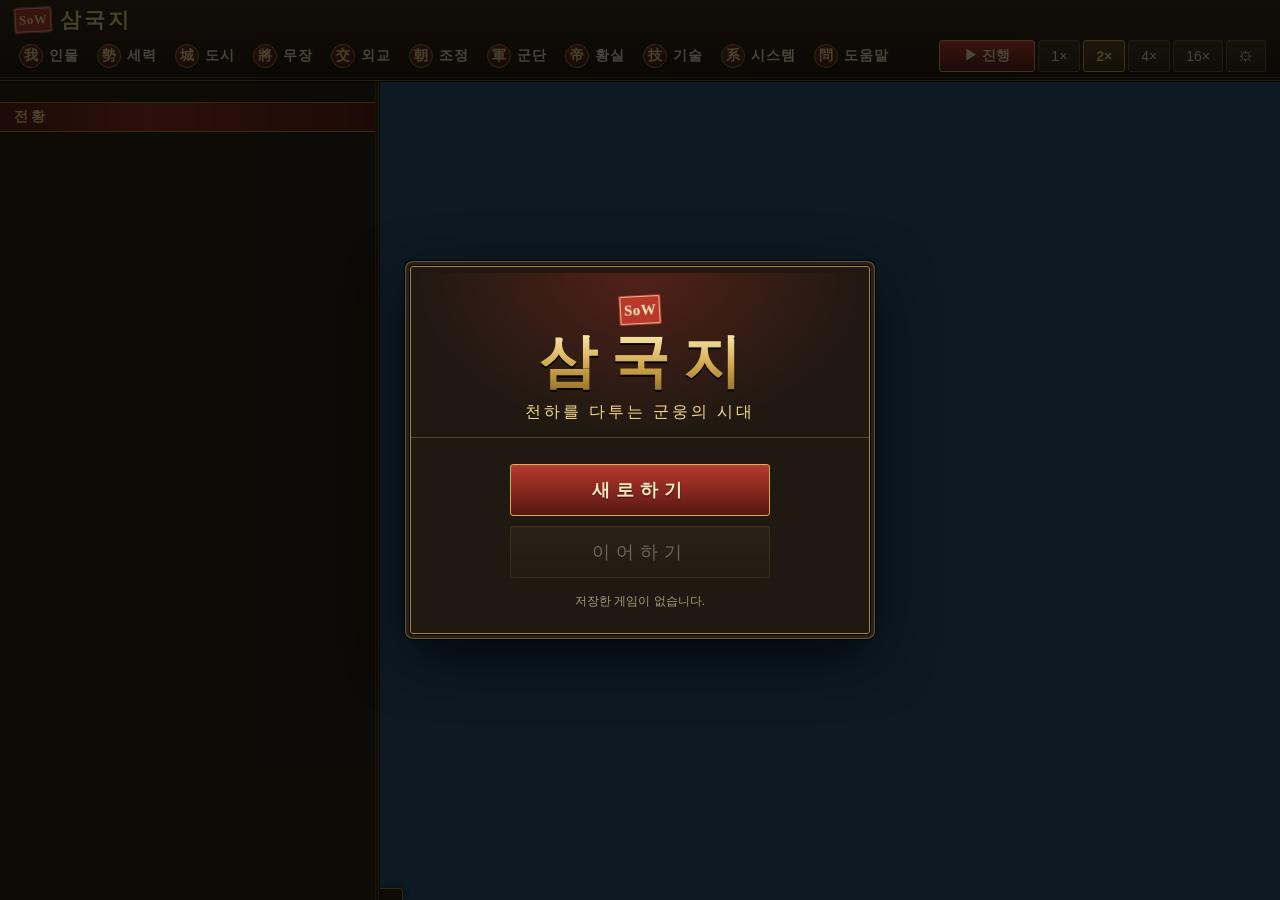
<file: index.html>
<!doctype html>
<html lang="ko">
<head>
  <meta charset="utf-8">
  <meta name="viewport" content="width=device-width, initial-scale=1">
  <title>SoW 삼국지</title>
  <link rel="stylesheet" href="css/style.css">
</head>
<body>
  <header id="topbar">
    <div class="bar1">
      <div class="brand"><span class="seal">SoW</span><b>삼국지</b></div>
      <div id="status"></div>
    </div>
    <div class="bar2">
      <nav id="menu">
        <button data-action="persona" title="내 인물 (P)"><i>我</i>인물</button>
        <button data-action="forces" title="세력 일람 (F)"><i>勢</i>세력</button>
        <button data-action="cities" title="도시 일람 (C)"><i>城</i>도시</button>
        <button data-action="officers" title="무장 일람 (G)"><i>將</i>무장</button>
        <button data-action="diplomacy" title="외교 (D)"><i>交</i>외교</button>
        <button data-action="council" title="조정 회의 (J)"><i>朝</i>조정</button>
        <button data-action="corps" title="군단 (K)"><i>軍</i>군단</button>
        <button data-action="court" title="황실 (H)"><i>帝</i>황실</button>
        <button data-action="tech" title="기술 (T)"><i>技</i>기술</button>
        <button data-action="system" title="저장, 불러오기, 시간 설정, 타이틀로"><i>系</i>시스템</button>
        <button data-action="help" title="도움말 (F1)"><i>問</i>도움말</button>
      </nav>
      <div id="clock">
        <button id="clockPlay" class="primary" data-action="togglePause" title="시간 흐름 / 일시정지 (Space)">▶ 진행</button>
        <button class="spd" data-action="speed" data-s="0" title="1개월 8초 (키 1)">1×</button>
        <button class="spd" data-action="speed" data-s="1" title="1개월 4초 (키 2)">2×</button>
        <button class="spd" data-action="speed" data-s="2" title="1개월 2초 (키 3)">4×</button>
        <button class="spd" data-action="speed" data-s="3" title="1개월 0.5초, 1년 6초 (키 4)">16×</button>
        <button data-action="clockSettings" title="자동 일시정지 설정">⚙</button>
      </div>
    </div>
  </header>
  <main>
    <aside id="panel"><div id="panelInfo"></div><h3 class="logh">전황</h3><section id="log"></section></aside>
    <section id="mapWrap"><svg id="mapBase" viewBox="0 0 2060 1840" aria-hidden="true"></svg><svg id="map" viewBox="0 0 2060 1840" aria-label="지도"></svg><div id="battles"></div><div id="pauseBadge" class="hidden">일시정지</div><div id="cityWin" class="hidden"></div><div id="logLegend"></div></section>
  </main>
  <div id="modal" class="hidden"><div class="box"></div></div>
  <div id="toast" class="hidden"></div>

  <script src="js/data/map.js"></script>
  <script src="js/data/people.js"></script>
  <script src="js/data/abilities.js"></script>
  <script src="js/data/traits.js"></script>
  <script src="js/data/skills.js"></script>
  <script src="js/data/roster.js"></script>
  <script src="js/data/homes.js"></script>
  <script src="js/data/ambition.js"></script>
  <script src="js/data/scenario191.js"></script>
  <script src="js/data/scenario200.js"></script>
  <script src="js/data/scenario219.js"></script>
  <script src="js/engine.js"></script>
  <script src="js/resources.js"></script>
  <script src="js/march.js"></script>
  <script src="js/units.js"></script>
  <script src="js/tech.js"></script>
  <script src="js/capital.js"></script>
  <script src="js/forts.js"></script>
  <script src="js/ships.js"></script>
  <script src="js/battle.js"></script>
  <script src="js/intel.js"></script>
  <script src="js/court.js"></script>
  <script src="js/houses.js"></script>
  <script src="js/diplomacy.js"></script>
  <script src="js/data/ties.js"></script>
  <script src="js/bonds.js"></script>
  <script src="js/gentry.js"></script>
  <script src="js/factions.js"></script>
  <script src="js/succession.js"></script>
  <script src="js/rebellion.js"></script>
  <script src="js/strife.js"></script>
  <script src="js/hanplot.js"></script>
  <script src="js/standing.js"></script>
  <script src="js/conduct.js"></script>
  <script src="js/ai.js"></script>
  <script src="js/war.js"></script>
  <script src="js/will.js"></script>
  <script src="js/council.js"></script>
  <script src="js/surrender.js"></script>
  <script src="js/persona.js"></script>
  <script src="js/seasons.js"></script>
  <script src="js/titles.js"></script>
  <script src="js/corps.js"></script>
  <script src="js/ui/core.js"></script>
  <script src="js/ui/help.js"></script>
  <script src="js/ui/map.js"></script>
  <script src="js/ui/panel.js"></script>
  <script src="js/ui/commands.js"></script>
  <script src="js/ui/clock.js"></script>
  <script src="js/ui/screens.js"></script>
  <script src="js/ui/corps.js"></script>
  <script src="js/ui/menu.js"></script>
  <script src="js/ui/persona.js"></script>
  <script src="js/ui/seasons.js"></script>
  <script src="js/ui/main.js"></script>
</body>
</html>
</file>
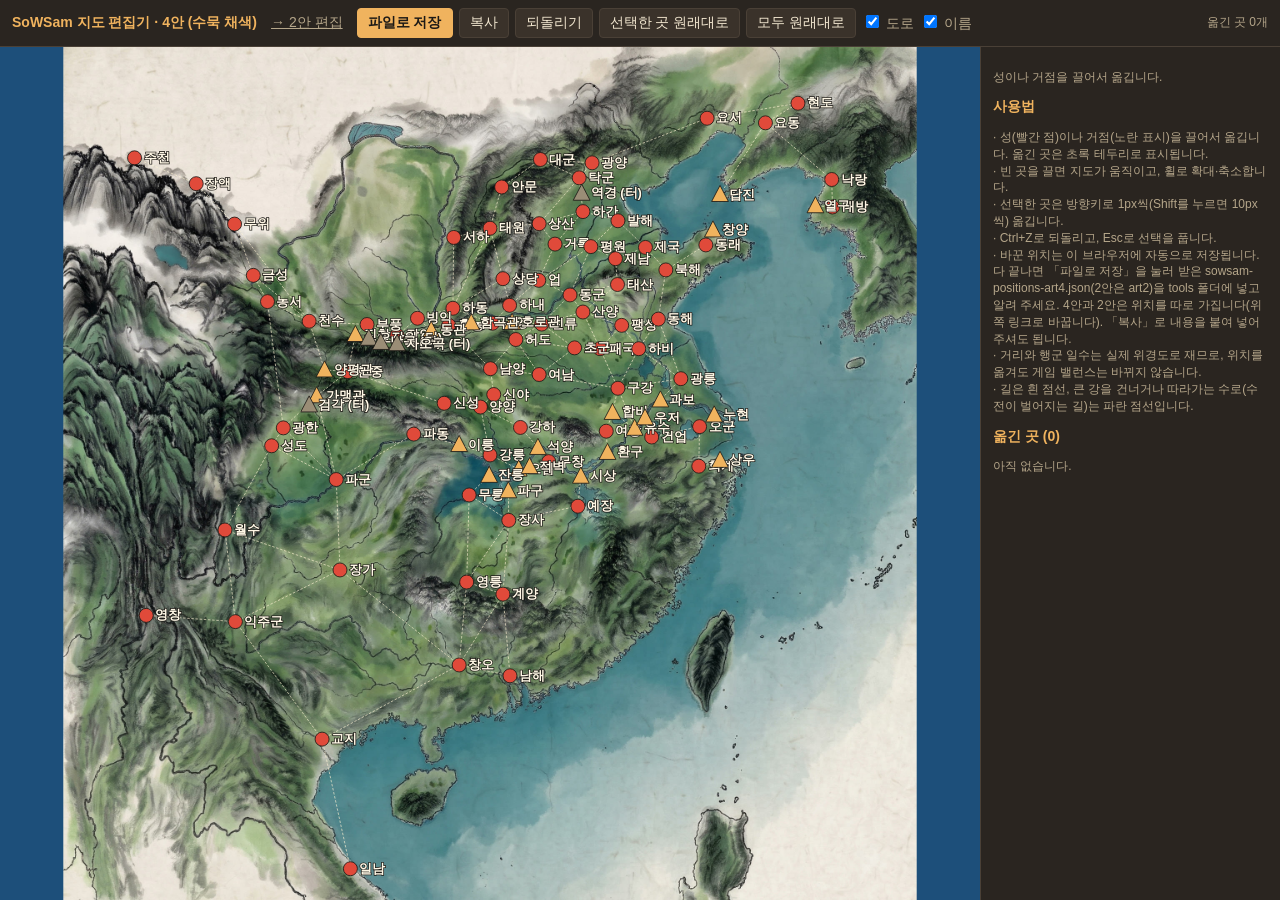
<file: tools/map-editor.html>
<!doctype html>
<html lang="ko">
<head>
  <meta charset="utf-8">
  <meta name="viewport" content="width=device-width, initial-scale=1">
  <title>SoWSam 지도 편집기</title>
  <style>
    :root { --bg: #1d1a16; --panel: #2a2520; --line: #4a4036; --ink: #f1e6cf; --muted: #b5a68a; --accent: #f0b35e; --fs: 13px; }
    * { box-sizing: border-box; }
    html, body { margin: 0; height: 100%; background: var(--bg); color: var(--ink); font: 14px/1.4 "Malgun Gothic", "Apple SD Gothic Neo", sans-serif; }
    body { display: flex; flex-direction: column; }
    header { display: flex; flex-wrap: wrap; gap: 6px; align-items: center; padding: 8px 12px; background: var(--panel); border-bottom: 1px solid var(--line); }
    header b { color: var(--accent); margin-right: 8px; }
    header .sp { flex: 1; }
    button { font: inherit; color: var(--ink); background: #3a322a; border: 1px solid var(--line); border-radius: 4px; padding: 4px 10px; cursor: pointer; }
    button:hover { border-color: var(--accent); }
    button.primary { background: var(--accent); color: #1d1a16; font-weight: 700; border-color: var(--accent); }
    label { color: var(--muted); }
    main { flex: 1; display: flex; min-height: 0; }
    #map { flex: 1; min-width: 0; height: 100%; background: #1d4f7a; cursor: grab; user-select: none; touch-action: none; }
    #map.panning { cursor: grabbing; }
    aside { width: 300px; flex-shrink: 0; overflow-y: auto; background: var(--panel); border-left: 1px solid var(--line); padding: 10px 12px; }
    aside h3 { margin: 12px 0 6px; font-size: 14px; color: var(--accent); }
    .hint { color: var(--muted); font-size: 12px; }
    .changed div { padding: 2px 0; border-bottom: 1px dotted var(--line); cursor: pointer; font-size: 13px; }
    .changed div:hover { color: var(--accent); }
    .road { stroke: rgba(255, 244, 214, 0.75); stroke-width: 2; stroke-dasharray: 6 4; pointer-events: none; }
    .node { cursor: move; }
    .node circle, .node path { stroke: #1d1a16; stroke-width: 2; }
    .node.city circle { fill: #e04a3a; }
    .node.fort path { fill: #f0b35e; }
    .node.site path { fill: #9a8d76; }
    .node.moved circle, .node.moved path { stroke: #7cf27c; stroke-width: 3; }
    .node.sel circle, .node.sel path { stroke: #fff; stroke-width: 4; }
    .node text { font-size: var(--fs); font-weight: 700; fill: #fff8e6; stroke: #1d1a16; stroke-width: 3.5px; paint-order: stroke; pointer-events: none; }
    #map.nolabels .node text { display: none; }
    .road.water { stroke: #5ab4ff; stroke-width: 2.6; }
    #map.noroads .road { display: none; }
    #toast { position: fixed; left: 50%; bottom: 20px; transform: translateX(-50%); background: var(--panel); border: 1px solid var(--accent); border-radius: 6px; padding: 8px 14px; display: none; }
  </style>
</head>
<body>
  <header>
    <b>SoWSam 지도 편집기 <span id="artName"></span></b>
    <a id="artOther" style="color:var(--muted);margin-right:8px"></a>
    <button class="primary" id="btnSave" title="위치를 JSON 파일로 내려받습니다">파일로 저장</button>
    <button id="btnCopy" title="위치 JSON을 클립보드에 복사합니다">복사</button>
    <button id="btnUndo" title="Ctrl+Z">되돌리기</button>
    <button id="btnResetSel">선택한 곳 원래대로</button>
    <button id="btnResetAll">모두 원래대로</button>
    <label><input type="checkbox" id="chkRoads" checked> 도로</label>
    <label><input type="checkbox" id="chkLabels" checked> 이름</label>
    <span class="sp"></span>
    <span id="count" class="hint"></span>
  </header>
  <main>
    <svg id="map" xmlns="http://www.w3.org/2000/svg"></svg>
    <aside>
      <div id="sel"><p class="hint">성이나 거점을 끌어서 옮깁니다.</p></div>
      <h3>사용법</h3>
      <p class="hint">
        · 성(빨간 점)이나 거점(노란 표시)을 끌어서 옮깁니다. 옮긴 곳은 초록 테두리로 표시됩니다.<br>
        · 빈 곳을 끌면 지도가 움직이고, 휠로 확대·축소합니다.<br>
        · 선택한 곳은 방향키로 1px씩(Shift를 누르면 10px씩) 옮깁니다.<br>
        · Ctrl+Z로 되돌리고, Esc로 선택을 풉니다.<br>
        · 바꾼 위치는 이 브라우저에 자동으로 저장됩니다. 다 끝나면 「파일로 저장」을 눌러 받은 sowsam-positions-art4.json(2안은 art2)을 tools 폴더에 넣고 알려 주세요. 4안과 2안은 위치를 따로 가집니다(위쪽 링크로 바꿉니다). 「복사」로 내용을 붙여 넣어 주셔도 됩니다.<br>
        · 거리와 행군 일수는 실제 위경도로 재므로, 위치를 옮겨도 게임 밸런스는 바뀌지 않습니다.<br>
        · 길은 흰 점선, 큰 강을 건너거나 따라가는 수로(수전이 벌어지는 길)는 파란 점선입니다.
      </p>
      <h3>옮긴 곳 <span id="count2"></span></h3>
      <div id="changed" class="changed"></div>
    </aside>
  </main>
  <div id="toast"></div>

  <script src="../js/data/map.js"></script>
  <script src="../js/forts.js"></script>
  <script src="../js/march.js"></script>
  <script src="../js/battle.js"></script>
  <script>
  (function (S) {
    const $ = (s) => document.querySelector(s);
    S.MAP = S.MAPS["main"];
    // Which painting: ?art=4 (수묵 채색, the default) or ?art=2 (고전 게임).
    // Each keeps its own places.
    const ART = new URLSearchParams(location.search).get("art") === "2" ? 2 : 4;
    S.setMapArt(ART);
    const KEY = "sowsam.editor.pos.art" + ART;
    const FILE = `sowsam-positions-art${ART}.json`;
    $("#artName").textContent = ART === 4 ? "· 4안 (수묵 채색)" : "· 2안 (고전 게임)";
    $("#artOther").textContent = ART === 4 ? "→ 2안 편집" : "→ 4안 편집";
    $("#artOther").href = "?art=" + (ART === 4 ? 2 : 4);
    const T = S.MAP.terrain;
    const svg = $("#map");

    // Starting positions: what the game uses now.
    const nodes = {};
    for (const [id, c] of Object.entries(S.MAP.cities)) {
      const [x, y] = S.placeXY(id, c[3], c[4]);
      nodes[id] = { id, name: c[0], kind: "city", x, y, x0: x, y0: y };
    }
    for (const [id, f] of Object.entries(S.FORT_SITES["main"])) {
      const [x, y] = S.placeXY(id, f[5], f[6]);
      nodes[id] = { id, name: f[0], kind: f[7] ? "fort" : "site", fortKind: f[1], x, y, x0: x, y0: y };
    }
    try {
      const saved = JSON.parse(localStorage.getItem(KEY) || "{}");
      for (const [id, p] of Object.entries(saved)) if (nodes[id]) [nodes[id].x, nodes[id].y] = p;
    } catch (e) { /* start fresh */ }

    let selected = null;
    const undo = [];
    const moved = (n) => n.x !== n.x0 || n.y !== n.y0;
    function persist() {
      const out = {};
      for (const n of Object.values(nodes)) if (moved(n)) out[n.id] = [n.x, n.y];
      try { localStorage.setItem(KEY, JSON.stringify(out)); } catch (e) { /* ignore */ }
    }
    function toast(msg) {
      const t = $("#toast");
      t.textContent = msg;
      t.style.display = "block";
      clearTimeout(toast.t);
      toast.t = setTimeout(() => (t.style.display = "none"), 2200);
    }

    // ---------- drawing ----------
    const view = { x: 0, y: 0, w: T.w, h: T.h };
    function applyView() {
      svg.setAttribute("viewBox", `${view.x} ${view.y} ${view.w} ${view.h}`);
      const r = svg.getBoundingClientRect();
      const px = view.w / Math.max(1, r.width); // map units per screen pixel
      document.documentElement.style.setProperty("--fs", `${Math.max(6, 13 * px)}px`);
      nodeScale = Math.max(0.35, px);
      for (const n of Object.values(nodes)) placeNode(n);
    }
    let nodeScale = 1;
    function nodeShape(n) {
      const s = 7 * nodeScale;
      if (n.kind === "city") return `<circle r="${s}"/>`;
      return `<path d="M0 ${-s * 1.3} L${s * 1.2} ${s} L${-s * 1.2} ${s} Z"/>`;
    }
    function placeNode(n) {
      const g = n.el;
      if (!g) return;
      g.setAttribute("transform", `translate(${n.x} ${n.y})`);
      g.innerHTML = nodeShape(n) + `<text x="${9 * nodeScale}" y="${4 * nodeScale}">${n.name}${n.kind === "site" ? " (터)" : ""}</text>`;
      g.setAttribute("class", `node ${n.kind}${moved(n) ? " moved" : ""}${selected === n.id ? " sel" : ""}`);
    }
    // Enough of a game state for S.waterLink to tell passes from forts.
    const fortState = { forts: Object.fromEntries(Object.entries(S.FORT_SITES["main"]).map(([id, f]) => [id, { kind: f[1] }])) };
    function drawRoads() {
      const g = $("#roads");
      g.innerHTML = S.MAP.roads.map(([a, b]) => {
        const A = nodes[a], B = nodes[b];
        // Roads bend through built strongholds that sit on them.
        const via = Object.values(nodes).filter((n) => n.kind === "fort" && S.siteRoad(S.FORT_SITES["main"][n.id]).slice(1).some((e) => [S.FORT_SITES["main"][n.id][2], e].sort().join() === [a, b].sort().join()))
          .sort((p, q) => Math.hypot(p.x - A.x, p.y - A.y) - Math.hypot(q.x - A.x, q.y - A.y));
        // Each piece of the road on its own: pieces that cross a great river are blue.
        const chain = [A, ...via, B];
        return chain.slice(1).map((n, i) => {
          const water = S.waterLink(fortState, chain[i].id, n.id);
          return `<line class="road${water ? " water" : ""}" x1="${chain[i].x}" y1="${chain[i].y}" x2="${n.x}" y2="${n.y}"/>`;
        }).join("");
      }).join("") +
        // A port's road to its city (js/forts.js); the waters between ports are not drawn.
        Object.entries(S.FORT_SITES["main"]).filter(([, f]) => f[1] === "port" && f[3] == null).map(([id, f]) => {
          const P = nodes[id], C = nodes[f[2]];
          return P && C ? `<line class="road" x1="${C.x}" y1="${C.y}" x2="${P.x}" y2="${P.y}"/>` : "";
        }).join("");
    }
    function build() {
      svg.innerHTML = `<image href="../${T.image}" x="0" y="0" width="${T.w}" height="${T.h}" preserveAspectRatio="none"/>` +
        `<g id="roads"></g><g id="nodes"></g>`;
      const g = $("#nodes");
      for (const n of Object.values(nodes)) {
        const el = document.createElementNS("http://www.w3.org/2000/svg", "g");
        el.dataset.id = n.id;
        n.el = el;
        g.appendChild(el);
      }
      drawRoads();
      fitView();
    }
    function fitView() {
      const r = svg.getBoundingClientRect();
      // Opened in a hidden tab the map has no size yet: try again shortly.
      if (!r.width || !r.height) return void setTimeout(fitView, 200);
      const scale = Math.max(T.w / r.width, T.h / r.height);
      view.w = r.width * scale;
      view.h = r.height * scale;
      view.x = (T.w - view.w) / 2;
      view.y = (T.h - view.h) / 2;
      applyView();
    }
    function refreshSide() {
      const list = Object.values(nodes).filter(moved);
      $("#count").textContent = `옮긴 곳 ${list.length}개`;
      $("#count2").textContent = `(${list.length})`;
      $("#changed").innerHTML = list.map((n) => `<div data-id="${n.id}">${n.name} (${n.x0}, ${n.y0}) → (${n.x}, ${n.y})</div>`).join("") || `<p class="hint">아직 없습니다.</p>`;
      const n = selected && nodes[selected];
      $("#sel").innerHTML = n
        ? `<h3>${n.name}${n.kind === "city" ? "" : " · " + (n.kind === "site" ? "터" : S.FORT_KINDS[n.fortKind])}</h3>` +
          `<p>위치 <b>(${n.x}, ${n.y})</b><br><span class="hint">처음 위치 (${n.x0}, ${n.y0}) · id ${n.id}</span></p>`
        : `<p class="hint">성이나 거점을 끌어서 옮깁니다.</p>`;
    }
    function select(id) {
      const prev = selected;
      selected = id;
      if (prev && nodes[prev]) placeNode(nodes[prev]);
      if (id) placeNode(nodes[id]);
      refreshSide();
    }
    function moveNode(n, x, y, record) {
      x = Math.round(Math.max(0, Math.min(T.w, x)));
      y = Math.round(Math.max(0, Math.min(T.h, y)));
      if (record) undo.push({ id: n.id, x: n.x, y: n.y });
      n.x = x;
      n.y = y;
      placeNode(n);
      drawRoads();
    }

    // ---------- mouse ----------
    const toMap = (ev) => {
      const pt = svg.createSVGPoint();
      pt.x = ev.clientX;
      pt.y = ev.clientY;
      return pt.matrixTransform(svg.getScreenCTM().inverse());
    };
    let drag = null;
    svg.addEventListener("pointerdown", (ev) => {
      const g = ev.target.closest(".node");
      const p = toMap(ev);
      svg.setPointerCapture(ev.pointerId);
      if (g) {
        const n = nodes[g.dataset.id];
        select(n.id);
        drag = { kind: "node", n, dx: n.x - p.x, dy: n.y - p.y, from: { x: n.x, y: n.y }, movedYet: false };
      } else {
        drag = { kind: "pan", sx: ev.clientX, sy: ev.clientY, vx: view.x, vy: view.y };
        svg.classList.add("panning");
      }
    });
    svg.addEventListener("pointermove", (ev) => {
      if (!drag) return;
      if (drag.kind === "node") {
        const p = toMap(ev);
        if (!drag.movedYet) { undo.push({ id: drag.n.id, x: drag.from.x, y: drag.from.y }); drag.movedYet = true; }
        moveNode(drag.n, p.x + drag.dx, p.y + drag.dy, false);
        refreshSide();
      } else {
        const r = svg.getBoundingClientRect();
        view.x = drag.vx - ((ev.clientX - drag.sx) * view.w) / r.width;
        view.y = drag.vy - ((ev.clientY - drag.sy) * view.h) / r.height;
        applyView();
      }
    });
    const endDrag = () => {
      if (drag && drag.kind === "node" && drag.movedYet) { persist(); refreshSide(); }
      if (drag && drag.kind === "pan" && Math.abs(view.x - drag.vx) + Math.abs(view.y - drag.vy) < 2) select(null);
      drag = null;
      svg.classList.remove("panning");
    };
    svg.addEventListener("pointerup", endDrag);
    svg.addEventListener("pointercancel", endDrag);
    svg.addEventListener("wheel", (ev) => {
      ev.preventDefault();
      const p = toMap(ev);
      const f = ev.deltaY < 0 ? 1 / 1.2 : 1.2;
      const nw = Math.max(150, Math.min(T.w * 1.6, view.w * f));
      const k = nw / view.w;
      view.x = p.x - (p.x - view.x) * k;
      view.y = p.y - (p.y - view.y) * k;
      view.w = nw;
      view.h *= k;
      applyView();
    }, { passive: false });
    window.addEventListener("resize", applyView);

    // ---------- keys and buttons ----------
    function doUndo() {
      const u = undo.pop();
      if (!u) return toast("되돌릴 것이 없습니다.");
      moveNode(nodes[u.id], u.x, u.y, false);
      select(u.id);
      persist();
    }
    document.addEventListener("keydown", (ev) => {
      if ((ev.ctrlKey || ev.metaKey) && ev.key.toLowerCase() === "z") { ev.preventDefault(); return doUndo(); }
      if (ev.key === "Escape") return select(null);
      const n = selected && nodes[selected];
      const step = ev.shiftKey ? 10 : 1;
      const d = { ArrowLeft: [-step, 0], ArrowRight: [step, 0], ArrowUp: [0, -step], ArrowDown: [0, step] }[ev.key];
      if (n && d) {
        ev.preventDefault();
        moveNode(n, n.x + d[0], n.y + d[1], true);
        persist();
        refreshSide();
      }
    });
    function exportJSON() {
      const out = { map: "main", art: ART, note: "SoWSam map editor", cities: {}, forts: {}, moved: [] };
      for (const n of Object.values(nodes)) {
        (n.kind === "city" ? out.cities : out.forts)[n.id] = [n.x, n.y];
        if (moved(n)) out.moved.push(n.id);
      }
      return JSON.stringify(out, null, 1);
    }
    $("#btnSave").onclick = () => {
      const a = document.createElement("a");
      a.href = URL.createObjectURL(new Blob([exportJSON()], { type: "application/json" }));
      a.download = FILE;
      a.click();
      URL.revokeObjectURL(a.href);
      toast(FILE + "을 내려받았습니다.");
    };
    $("#btnCopy").onclick = async () => {
      try { await navigator.clipboard.writeText(exportJSON()); toast("클립보드에 복사했습니다."); }
      catch (e) { toast("복사하지 못했습니다. 「파일로 저장」을 써 주세요."); }
    };
    $("#btnUndo").onclick = doUndo;
    $("#btnResetSel").onclick = () => {
      const n = selected && nodes[selected];
      if (!n) return toast("먼저 성이나 거점을 고르세요.");
      moveNode(n, n.x0, n.y0, true);
      persist();
      refreshSide();
    };
    $("#btnResetAll").onclick = () => {
      if (!confirm("옮긴 위치를 모두 처음으로 되돌릴까요?")) return;
      for (const n of Object.values(nodes)) if (moved(n)) { undo.push({ id: n.id, x: n.x, y: n.y }); n.x = n.x0; n.y = n.y0; placeNode(n); }
      drawRoads();
      persist();
      refreshSide();
    };
    $("#chkRoads").onchange = (e) => svg.classList.toggle("noroads", !e.target.checked);
    $("#chkLabels").onchange = (e) => svg.classList.toggle("nolabels", !e.target.checked);
    $("#changed").onclick = (e) => {
      const id = e.target.dataset && e.target.dataset.id;
      if (!id) return;
      const n = nodes[id];
      view.x = n.x - view.w / 2;
      view.y = n.y - view.h / 2;
      applyView();
      select(id);
    };

    build();
    refreshSide();
  })(globalThis.SAM);
  </script>
</body>
</html>
</file>
<file: css/style.css>
/* Lacquer, bronze and vermilion: dark wood panels edged in gold, seal-red
   title strips, and serif headings. */
:root {
  --bg: #120f0b;
  --panel: #1f1912;
  --panel2: #2a2118;
  --panel3: #3a2d1e;
  --ink: #efe4c8;
  --muted: #a99b7d;
  --line: #54432b;
  --gold: #cfa64a;
  --gold2: #f2d98e;
  --red: #8f2a21;
  --red2: #b8392c;
  --red-dark: #561712;
  --accent: var(--gold);
  --accent-ink: #1d1a16;
  --good: #86c98a;
  --bad: #e8806c;
  --land: #e9dcbc;
  --land-edge: #c9b68a;
  --river: #8fb3c9;
  --sea: #9fbccc;
  --road: #8a7350;
  --label: #3a2f20;
  --serif: "Noto Serif KR", "Nanum Myeongjo", "Batang", "바탕", "Gungsuh", serif;
  --sans: "Pretendard", "Malgun Gothic", "Apple SD Gothic Neo", sans-serif;
}

* { box-sizing: border-box; }
html, body { margin: 0; height: 100%; }
body {
  background: var(--bg);
  color: var(--ink);
  font-family: var(--sans);
  font-size: 14px;
  display: flex;
  flex-direction: column;
}
::-webkit-scrollbar { width: 9px; height: 9px; }
::-webkit-scrollbar-track { background: rgba(0, 0, 0, 0.25); }
::-webkit-scrollbar-thumb { background: #5b4a30; border-radius: 5px; border: 2px solid transparent; background-clip: padding-box; }
::-webkit-scrollbar-thumb:hover { background: var(--gold); background-clip: padding-box; }

button {
  font: inherit;
  color: var(--ink);
  background: linear-gradient(#3d2f20, #2a2016);
  border: 1px solid #6a5433;
  border-radius: 3px;
  padding: 6px 12px;
  cursor: pointer;
  box-shadow: inset 0 1px 0 rgba(255, 235, 180, 0.08);
}
button:hover:not(:disabled) { border-color: var(--gold); color: var(--gold2); }
button:active:not(:disabled) { transform: translateY(1px); }
button:disabled { opacity: 0.38; cursor: default; }
button.primary {
  background: linear-gradient(var(--red2), var(--red-dark)); color: #fbe9bd; border-color: #d2ab55; font-weight: 700;
  text-shadow: 0 1px 1px rgba(0, 0, 0, 0.6);
}
button.primary:hover:not(:disabled) { color: #fff; border-color: var(--gold2); }
input[type=number] { width: 90px; }
input, select {
  font: inherit; color: var(--ink); background: #14100b;
  border: 1px solid var(--line); border-radius: 3px; padding: 4px 6px;
}
select:hover, input:hover { border-color: #7a6540; }
input[type=range] { accent-color: var(--gold); padding: 0; }
input[type=checkbox], input[type=radio] { accent-color: var(--red2); }

/* ---------- top bar ---------- */
#topbar {
  background: linear-gradient(#2c2219, #17120d);
  border-bottom: 1px solid #000;
  box-shadow: inset 0 -1px 0 #7a6130, inset 0 -3px 0 #17120d, inset 0 -4px 0 #4a3a22;
  padding: 6px 14px 9px;
  display: flex; flex-direction: column; gap: 6px;
}
.bar1 { display: flex; align-items: center; gap: 14px; }
.bar2 { display: flex; align-items: center; justify-content: space-between; gap: 8px 14px; flex-wrap: wrap; }
.brand { display: flex; align-items: center; gap: 8px; white-space: nowrap; }
.brand b { font-family: var(--serif); font-size: 21px; font-weight: 800; color: var(--gold2); letter-spacing: 3px; text-shadow: 0 1px 0 #000; }
/* A seal stamp. */
.seal {
  display: inline-flex; align-items: center; justify-content: center; min-width: 34px; height: 26px; padding: 0 5px;
  background: var(--red2); color: #fbe9bd; font-family: var(--serif); font-weight: 800; font-size: 13px; letter-spacing: 0.5px;
  border-radius: 3px; box-shadow: inset 0 0 0 1px var(--red2), inset 0 0 0 2px rgba(251, 233, 189, 0.7); transform: rotate(-3deg);
}
#status { flex: 1 1 0; min-width: 0; display: flex; align-items: center; gap: 5px 12px; flex-wrap: wrap; }
#status .date {
  font-family: var(--serif); white-space: nowrap; padding: 3px 12px; background: #0f0c08; border: 1px solid var(--line);
  border-radius: 2px; color: var(--muted); box-shadow: inset 0 0 6px rgba(0, 0, 0, 0.8);
}
#status .date b { color: var(--gold2); font-size: 15px; }
/* A force's banner: its colour, darkened so pale colours still read. */
.banner, .badge {
  display: inline-flex; align-items: baseline; gap: 8px; white-space: nowrap; color: #fff; font-weight: 700;
  background: linear-gradient(rgba(0, 0, 0, 0.18), rgba(0, 0, 0, 0.5)), var(--force, #777);
  text-shadow: 0 1px 2px #000, 0 0 3px rgba(0, 0, 0, 0.8);
  padding: 3px 18px 3px 10px; clip-path: polygon(0 0, 100% 0, calc(100% - 9px) 50%, 100% 100%, 0 100%);
  border-left: 3px solid var(--gold);
}
.banner i { font-style: normal; font-weight: 400; font-size: 12px; opacity: 0.9; }
.badge { font-size: 12px; font-family: var(--sans); }
.chip { white-space: nowrap; }
.chip.auto b { color: var(--gold2); margin-right: 6px; }
.chip.auto button { padding: 0 8px; font-size: 12px; }
.chip .swatch { margin-right: 4px; }
.watch { margin: 0 0 10px; gap: 10px; }
.watch button { font-family: var(--serif); font-weight: 700; letter-spacing: 2px; padding: 6px 18px; }
.chip i { font-style: normal; color: var(--muted); font-size: 12px; margin-right: 5px; }
.chip b { color: var(--ink); }

#menu { display: flex; gap: 2px; flex-wrap: wrap; }
#menu button {
  display: inline-flex; align-items: center; gap: 6px; background: none; border: 1px solid transparent; box-shadow: none;
  padding: 3px 10px 3px 4px; font-family: var(--serif); font-weight: 700; letter-spacing: 1px;
}
#menu button:hover { background: rgba(207, 166, 74, 0.1); border-color: #6a5433; }
/* One character in a bronze roundel marks a menu or a command. */
#menu i, .cmd i {
  display: inline-flex; align-items: center; justify-content: center; width: 24px; height: 24px; border-radius: 50%;
  font-style: normal; font-family: var(--serif); font-size: 14px; font-weight: 800; color: var(--gold2);
  background: radial-gradient(circle at 35% 30%, #6b2a22, #3a1310); border: 1px solid #a8843c;
  box-shadow: 0 1px 2px rgba(0, 0, 0, 0.6);
}
#clock { display: flex; gap: 3px; margin-left: auto; }
#clock .spd.on { border-color: var(--gold); color: var(--gold2); font-weight: 700; background: linear-gradient(#57431f, #3a2c15); }
#clockPlay { min-width: 96px; }
#clockPlay.running { background: linear-gradient(#3d2f20, #2a2016); color: var(--gold2); }

/* ---------- layout ---------- */
/* The panel (summary over the log) on the left; the map on the right. */
main { flex: 1; min-height: 0; display: grid; grid-template-columns: 380px minmax(0, 1fr); }
#mapWrap { position: relative; grid-column: 2; grid-row: 1; min-width: 0; min-height: 0; display: flex; overflow: hidden; background: #1d4f7a; }
/* Two SVGs on one view: the still picture (sea, terrain) below, and what
   changes (roads, cities, armies) above, so redrawing an army never makes
   the browser repaint the big terrain picture. Both are lifted onto the GPU
   only while the view moves. */
#mapBase, #map { position: absolute; inset: 0; width: 100%; height: 100%; transform-origin: 0 0; }
#mapBase { pointer-events: none; }
#map { touch-action: none; cursor: grab; user-select: none; }
#mapBase.moving, #map.moving { will-change: transform; }
#map:active { cursor: grabbing; }
#panel {
  grid-column: 1; grid-row: 1; min-height: 0; display: flex; flex-direction: column; overflow: hidden;
  background: var(--panel); border-right: 1px solid #000; box-shadow: inset -1px 0 0 #6a5433, inset -3px 0 0 var(--panel), inset -4px 0 0 #3d3020;
}
#panelInfo { flex: none; max-height: 65%; overflow-y: auto; padding: 12px 16px 8px 14px; }
#panel .logh {
  flex: none; margin: 0 4px 0 0; padding: 5px 14px; background: linear-gradient(90deg, var(--red-dark), var(--red) 40%, var(--red-dark));
  border-top: 1px solid #a8843c; border-bottom: 1px solid #a8843c; color: var(--gold2); letter-spacing: 3px;
}
#panel .logh::before, #panel .logh::after { display: none; }
#log { flex: 1; min-height: 0; overflow-y: auto; padding: 6px 16px 6px 14px; font-size: 13px; line-height: 1.5; }
#log div { padding: 1px 0; color: var(--muted); }
#log i { font-style: normal; font-size: 11px; color: #7d7058; margin-right: 6px; font-variant-numeric: tabular-nums; }
#log .war { color: #f0b35e; }
#log .warfail { color: #c9a77a; }
#log .fall { color: var(--bad); font-weight: 600; }
#log .warn { color: var(--bad); }
#log .sys { color: var(--gold2); }
#log .mine { color: var(--ink); }
#log .threat { color: var(--bad); font-weight: 600; }
#log .strife { color: #9c8f78; }

/* The log filter: a ledge of the panel that sticks out over the map at the
   bottom left, so the log column and it read as one ㄴ. */
#logLegend {
  position: absolute; left: 0; bottom: 0; z-index: 3; display: flex; flex-wrap: wrap; align-items: center; gap: 2px 10px;
  max-width: calc(100% - 16px); padding: 5px 12px 6px 10px; font-size: 12px;
  background: var(--panel); border-top: 1px solid #a8843c; border-right: 1px solid #a8843c; border-top-right-radius: 4px;
  box-shadow: 2px -2px 8px rgba(0, 0, 0, 0.45);
}
#logLegend .lg-title { color: var(--gold2); letter-spacing: 1px; margin-right: 2px; }
#logLegend label { display: inline-flex; align-items: center; gap: 4px; cursor: pointer; color: var(--muted); white-space: nowrap; }
#logLegend input { margin: 0; accent-color: #a8843c; }
#logLegend i { width: 9px; height: 9px; border-radius: 2px; display: inline-block; background: var(--muted); }
#logLegend .war i { background: #f0b35e; }
#logLegend .fall i { background: var(--bad); }
#logLegend .warn i { background: var(--bad); opacity: 0.7; }
#logLegend .mine i { background: var(--ink); }
#logLegend .sys i { background: var(--gold2); }
#logLegend .info i { background: var(--muted); }
#logLegend .strife i { background: #9c8f78; }

#pauseBadge {
  position: absolute; left: 12px; top: 10px; padding: 3px 12px; border-radius: 2px; font-family: var(--serif); letter-spacing: 3px;
  background: rgba(86, 23, 18, 0.88); color: var(--gold2); border: 1px solid #a8843c; font-size: 13px; pointer-events: none;
}
#battles {
  position: absolute; left: 10px; top: 44px; width: 300px; max-height: calc(100% - 54px);
  display: flex; flex-direction: column; gap: 6px; overflow-y: auto; pointer-events: none;
}
.bcard {
  pointer-events: auto; background: rgba(31, 25, 18, 0.95); border: 1px solid #6a5433; border-left: 4px solid var(--gold);
  border-radius: 3px; padding: 6px 8px; font-size: 12px; box-shadow: 0 2px 8px rgba(0, 0, 0, 0.5); cursor: pointer;
}
.bcard:hover { border-color: var(--gold); }
.bcard.win { border-left-color: #6fbf73; }
.bcard.lose { border-left-color: var(--bad); }
.bcard.live { border-left-color: #f0b35e; }
.bcard .bh { display: flex; justify-content: space-between; gap: 6px; font-weight: 700; margin-bottom: 3px; font-family: var(--serif); }
.bcard .bh button { padding: 0 6px; font-size: 11px; font-family: var(--sans); }
.bcard .bl { color: var(--muted); line-height: 1.45; }
.bcard .bl div:last-child { color: var(--ink); }
.bcard .bs { margin-top: 3px; font-weight: 700; }
.bside { display: grid; grid-template-columns: 72px 1fr 44px 46px; gap: 4px; align-items: center; margin: 2px 0; }
.bside span:first-child { overflow: hidden; text-overflow: ellipsis; white-space: nowrap; }
.bbar { height: 7px; background: #0f0c08; border: 1px solid #4a3a22; border-radius: 2px; overflow: hidden; }
.bbar i { display: block; height: 100%; background: var(--gold); box-shadow: inset 0 -2px 0 rgba(0, 0, 0, 0.3); }

/* ---------- the command window, over the map ---------- */
#cityWin {
  position: absolute; right: 10px; top: 10px; width: 460px; max-width: calc(100% - 20px); max-height: calc(100% - 20px);
  display: flex; flex-direction: column; background: var(--panel); border: 1px solid #a8843c; border-radius: 3px;
  box-shadow: 0 0 0 1px #000, 0 6px 22px rgba(0, 0, 0, 0.65); z-index: 5;
}
#cityWin.hidden { display: none; }
#cityWin.wide { width: 700px; }
#cityWin .cwh {
  flex: none; display: flex; align-items: center; gap: 6px; padding: 5px 8px;
  background: linear-gradient(90deg, var(--red-dark), var(--red) 35%, var(--red) 65%, var(--red-dark)); border-bottom: 1px solid #a8843c;
}
#cityWin .cwh b { font-family: var(--serif); font-size: 17px; letter-spacing: 3px; color: var(--gold2); padding: 0 6px; text-shadow: 0 1px 2px #000; }
#cityWin .cwh .grow { flex: 1; }
#cityWin .cwh button { padding: 1px 8px; background: rgba(0, 0, 0, 0.3); border-color: rgba(207, 166, 74, 0.5); }
.tabs { flex: none; display: flex; background: #17120d; border-bottom: 1px solid var(--line); }
.tabs button {
  flex: 1; background: none; border: none; border-bottom: 2px solid transparent; border-radius: 0; box-shadow: none;
  padding: 7px 4px 6px; color: var(--muted); font-family: var(--serif); font-weight: 700; letter-spacing: 2px;
}
.tabs button.on { color: var(--gold2); border-bottom-color: var(--gold); background: linear-gradient(transparent, rgba(207, 166, 74, 0.12)); }
.tabs em { font-style: normal; font-family: var(--sans); font-size: 11px; background: var(--red2); color: #fff; border-radius: 8px; padding: 0 6px; margin-left: 2px; letter-spacing: 0; }
#cityWin .cwb { flex: 1; min-height: 0; overflow-y: auto; padding: 8px 14px 14px; }
.idle { margin: 2px 0 8px; color: var(--muted); }
.idle b { color: var(--gold2); font-size: 16px; }
.cgroup { display: grid; grid-template-columns: 42px 1fr; gap: 8px; align-items: start; padding: 7px 0; border-top: 1px dotted var(--line); }
.cgroup h4 { margin: 0; padding-top: 9px; font-family: var(--serif); font-size: 13px; color: var(--gold); letter-spacing: 1px; }
.cmds { display: grid; grid-template-columns: repeat(4, 1fr); gap: 5px; }
.cmd { display: flex; align-items: center; gap: 6px; padding: 5px 6px; text-align: left; font-weight: 600; }
.cmd:disabled i { filter: grayscale(1); }

/* ---------- map ---------- */
.sea { fill: var(--sea); }
.land { fill: var(--land); stroke: var(--land-edge); stroke-width: 3; stroke-linejoin: round; }
.prov { font-family: var(--serif); font-size: 46px; font-weight: 800; fill: var(--label); opacity: 0.13; text-anchor: middle; dominant-baseline: middle; pointer-events: none; letter-spacing: 6px; }
#map.far .city text.troops { display: none; }
/* 전도 감상: the whole painting, letterboxed, without roads or names */
#map.panorama #roadLayer, #map.panorama text, #map.panorama .mroute, #map.panorama .ring { display: none; }
#mapBase.panorama .sea { fill: #0d0c0b; }
#map.panorama { cursor: default; }
#map.panorama .march text { display: inline; }
body.panorama #panelInfo, body.panorama #miniNav, body.panorama #cityWin { display: none; } /* the 전황 fills the side */
.river { fill: none; stroke: var(--river); stroke-width: 4; stroke-linecap: round; stroke-linejoin: round; opacity: 0.8; }
.road { stroke: var(--road); stroke-width: 2; stroke-dasharray: 5 4; opacity: 0.7; }
.road.hl { stroke: var(--accent); stroke-width: 3.5; stroke-dasharray: none; opacity: 1; }
.fort { cursor: pointer; }
.fort .fnode { stroke: #2a2014; stroke-width: 1.2; }
.fort.site .ficon, .fort.site text { opacity: 0.55; }
.battle circle { fill: rgba(179, 27, 27, 0.85); stroke: #fff; stroke-width: 1.5; }
.battle.mineb circle { fill: rgba(240, 179, 94, 0.95); stroke: #b31b1b; }
.battle text { font-size: 13px; text-anchor: middle; fill: #fff; pointer-events: none; }
.fort circle.ring, .city circle.ring { fill: none; stroke: transparent; stroke-width: 3; }
.fort.sel circle.ring, .city.sel circle.ring { stroke: #ffd76a; stroke-width: 4; animation: pulse 1.6s ease-in-out infinite; }
.fort.target circle.ring, .city.target circle.ring { stroke: #ff6a55; stroke-dasharray: 4 3; }
@keyframes pulse { 50% { stroke-opacity: 0.45; } }
.fort text { font-size: 11px; font-weight: 700; fill: var(--label); text-anchor: middle; paint-order: stroke; stroke: var(--land); stroke-width: 3px; }
.fort text.troops { font-size: 9px; fill: #5c4a30; }
.fort.mine text.name { fill: #7a1010; }
.mroute { stroke: #2a2014; stroke-width: 2; stroke-dasharray: 2 5; opacity: 0.6; pointer-events: none; }
.mroute.threat { stroke: #b31b1b; stroke-width: 3; opacity: 0.85; }
.march .tok { stroke: #15161f; stroke-width: 1.8; stroke-linejoin: miter; shape-rendering: crispEdges; }
.march .lit { fill: none; stroke: rgba(255, 255, 255, 0.5); stroke-width: 1.4; shape-rendering: crispEdges; }
.march .shade { fill: rgba(0, 0, 0, 0.45); }
.march.threat .tok { stroke: #e0281e; stroke-width: 2.6; }
.march text { font-size: 9.5px; font-weight: 800; fill: #fbf1d0; text-anchor: middle; pointer-events: none; paint-order: stroke; stroke: #15161f; stroke-width: 2.6px; }
.city { cursor: pointer; }
.city .node { stroke: #2a2014; stroke-width: 1.5; }
.city:hover .node, .fort:hover .fnode { stroke: #ffd76a; stroke-width: 2.5; }
.city text { font-size: 13px; font-weight: 700; fill: var(--label); text-anchor: middle; paint-order: stroke; stroke: var(--land); stroke-width: 3px; }
.city text.troops { font-size: 10px; font-weight: 600; fill: #5c4a30; }
.city.mine text.name { fill: #7a1010; }

/* the painted terrain map */
#mapBase.terrain .sea { fill: #1d4f7a; }
#map.terrain .terrain-img { pointer-events: none; }
#map.terrain .prov { fill: #fffbe8; opacity: 0.21; }
#map.terrain .road { stroke: rgba(192, 183, 160, 0.8); stroke-width: 2.2; stroke-dasharray: 6 4; opacity: 1; }
#map.terrain .road.sea-road { stroke: rgba(170, 220, 255, 0.75); stroke-dasharray: 2 6; stroke-linecap: round; }
#map.terrain .road.hl { stroke: #ffcf5a; stroke-width: 3.5; stroke-dasharray: none; }
/* Lines keep about their width on screen as the map zooms, as the icons do (--k, js/ui/map.js). */
#map.terrain .road { stroke-width: calc(2.2px * var(--k, 1)); stroke-dasharray: calc(6px * var(--k, 1)) calc(4px * var(--k, 1)); }
#map.terrain .road.sea-road { stroke-dasharray: calc(2px * var(--k, 1)) calc(6px * var(--k, 1)); }
#map.terrain .road.hl { stroke-width: calc(3.5px * var(--k, 1)); stroke-dasharray: none; }
#map.terrain .mroute { stroke-width: calc(2px * var(--k, 1)); stroke-dasharray: calc(2px * var(--k, 1)) calc(5px * var(--k, 1)); }
#map.terrain .mroute.threat { stroke-width: calc(3px * var(--k, 1)); }
#map.terrain .city text, #map.terrain .fort text { fill: #fff8e6; stroke: #1d1a16; stroke-width: 3.5px; }
#map.terrain .city text.troops, #map.terrain .fort text.troops { fill: #f0e2bf; }
#map.terrain .city.mine text.name, #map.terrain .fort.mine text.name { fill: #ffd27a; }
#map.terrain .city text { font-size: 10.5px; }
#map.terrain .city text.troops { font-size: 8.5px; }
#map.terrain .fort text { font-size: 9.5px; }
#map.terrain .fort text.troops { font-size: 8px; }

/* ---------- headings, figures, tables ---------- */
h2 { margin: 0 0 6px; font-family: var(--serif); font-size: 22px; letter-spacing: 2px; display: flex; align-items: center; gap: 8px; }
#panelInfo h2 { padding-bottom: 6px; border-bottom: 1px solid transparent; border-image: linear-gradient(90deg, var(--gold), transparent) 1; }
/* A section heading: a gold lozenge, the words, and a line to the edge. */
h3 { margin: 14px 0 6px; font-family: var(--serif); font-size: 14px; color: var(--gold); letter-spacing: 1px; display: flex; align-items: center; gap: 6px; }
h3::before { content: "◆"; font-size: 8px; color: var(--red2); }
h3::after { content: ""; flex: 1; height: 1px; background: linear-gradient(90deg, var(--line), transparent); }
h3 .help { margin-left: 0; }
.capstar { color: var(--gold2); font-size: 17px; text-shadow: 0 0 6px rgba(255, 190, 60, 0.7); }
.cinfo { color: var(--muted); font-size: 13px; line-height: 1.5; margin-bottom: 8px; }
.stats { display: grid; grid-template-columns: repeat(2, 1fr); gap: 3px 14px; }
.stats div { display: flex; justify-content: space-between; border-bottom: 1px dotted var(--line); padding: 2px 0; }
.stats span { color: var(--muted); }
.stats b { font-variant-numeric: tabular-nums; }
/* Filled top to bottom, three to a column. */
.stats.cols { grid-template-rows: repeat(3, auto); grid-auto-flow: column; }
table { width: 100%; border-collapse: collapse; font-size: 13px; }
th {
  color: #c9b27a; font-weight: 600; text-align: right; padding: 4px 5px; white-space: nowrap;
  background: rgba(207, 166, 74, 0.09); border-top: 1px solid var(--line); border-bottom: 1px solid #7a6130;
}
td { text-align: right; padding: 4px 5px; border-bottom: 1px dotted var(--line); font-variant-numeric: tabular-nums; }
th:first-child, td:first-child { text-align: left; }
tr:nth-child(odd) td { background: rgba(255, 240, 200, 0.018); }
.otable { overflow-x: auto; }
.otable th, .otable td { white-space: nowrap; }
.otable.list { max-height: 62vh; overflow-y: auto; }
.otable.list th { position: sticky; top: 0; background: #33291b; }
.otable.titles td, .otable.titles th { white-space: normal; text-align: left; }
.otable.titles tr.me td { background: rgba(214, 178, 94, 0.18); }
th.sortable { cursor: pointer; user-select: none; }
th.sortable:hover { color: var(--gold2); }
th.asc::after { content: " ▲"; font-size: 9px; color: var(--gold2); }
th.desc::after { content: " ▼"; font-size: 9px; color: var(--gold2); }
.oname { font-weight: 700; }
.crown {
  display: inline-block; margin-right: 4px; padding: 0 3px; font-family: var(--serif); font-size: 11px; font-weight: 800;
  background: var(--red2); color: #fbe9bd; border-radius: 2px;
}
.mark { margin-left: 3px; font-family: var(--serif); font-size: 10px; color: #c9b27a; border: 1px solid #6a5433; border-radius: 2px; padding: 0 2px; }
.mark.f { color: #e8a6a0; border-color: #8a4a45; }
.mark.me { color: #f3d58a; border-color: #b08d3c; background: #3a2e14; }
.chip.me button { margin-left: 4px; padding: 0 6px; font-size: 11px; }
.pa-row { margin: 6px 0; line-height: 1.9; }
.pa-row select { max-width: 360px; }
#map .city.seat circle { stroke: #f3d58a; stroke-width: 6; }
.capt { display: inline-flex; gap: 4px; align-items: center; }
.capt button { padding: 2px 8px; }
/* Abilities by how good they are. */
.ab-s { color: #ffd76a; font-weight: 800; text-shadow: 0 0 6px rgba(255, 190, 60, 0.45); }
.ab-a { color: #f0c98a; font-weight: 700; }
.ab-b { color: var(--ink); }
.ab-d { color: #8a7c62; }
.han-revere { color: #f0c98a; }
.trait { display: inline-block; padding: 0 4px; margin-left: 2px; border: 1px solid var(--line); border-radius: 2px; font-size: 11px; cursor: help; background: rgba(0, 0, 0, 0.2); }
.trait.skill { border-color: #a8843c; color: var(--gold2); }
tr.done td { color: var(--muted); }
tr.done .ab-s, tr.done .ab-a { color: var(--muted); text-shadow: none; font-weight: 400; }
tr.pick { cursor: pointer; }
tr.pick:hover td { background: rgba(207, 166, 74, 0.16); }
.hint { color: var(--muted); font-size: 12px; margin: 6px 0; line-height: 1.55; }
.links { display: flex; flex-wrap: wrap; gap: 4px; align-items: center; }
.links button { padding: 3px 9px; }
.links label { margin-right: 10px; }
.good { color: var(--good); }
.bad { color: var(--bad); }
.warnc { color: var(--gold); }
.road-list div { padding: 3px 0; border-bottom: 1px dotted var(--line); font-size: 13px; }
.road-list .pick { cursor: pointer; }
.road-list .pick:hover { color: var(--gold2); }
.swatch { display: inline-block; width: 10px; height: 14px; margin-right: 6px; vertical-align: -2px; background: var(--force); border: 1px solid rgba(0, 0, 0, 0.6); clip-path: polygon(0 0, 100% 0, 100% 100%, 50% 78%, 0 100%); }
td em, .otable em { font-style: normal; font-size: 11px; color: var(--gold2); border: 1px solid #a8843c; border-radius: 2px; padding: 0 3px; margin-left: 4px; }
.help {
  display: inline-flex; align-items: center; justify-content: center; width: 16px; height: 16px; margin-left: 6px;
  border: 1px solid var(--muted); border-radius: 50%; color: var(--muted); font-size: 11px; font-weight: 700; font-family: var(--sans);
  cursor: help; vertical-align: middle; letter-spacing: 0;
}
.help:hover { color: var(--gold2); border-color: var(--gold2); }

/* ---------- windows ---------- */
#modal { position: fixed; inset: 0; background: rgba(8, 6, 4, 0.72); display: flex; align-items: center; justify-content: center; z-index: 10; padding: 16px; }
#modal .box {
  background: var(--panel); border: 1px solid #a8843c; border-radius: 3px;
  box-shadow: 0 0 0 1px #000, 0 0 0 4px #2a2118, 0 0 0 5px #6a5433, 0 0 0 6px #000, 0 18px 60px rgba(0, 0, 0, 0.8);
  width: min(640px, 100%); max-height: 90vh; overflow-y: auto; padding: 0 20px 16px;
}
#modal .box.wide { width: min(1040px, 100%); }
/* The title strip stays put while the window scrolls. */
#modal .box > h2 {
  position: sticky; top: 0; z-index: 2; margin: 0 -20px 12px; padding: 9px 20px; justify-content: center;
  background: linear-gradient(90deg, var(--red-dark), var(--red) 30%, var(--red) 70%, var(--red-dark));
  border-bottom: 1px solid #a8843c; box-shadow: 0 2px 6px rgba(0, 0, 0, 0.5);
  font-size: 18px; letter-spacing: 6px; color: var(--gold2); text-shadow: 0 1px 2px #000;
}
.hidden { display: none !important; }
.row { display: flex; gap: 10px; align-items: center; flex-wrap: wrap; margin: 8px 0; }
.row.top { align-items: flex-start; }
.row > label { min-width: 62px; color: var(--muted); }
.row input[type=range] { flex: 1; min-width: 120px; }
.checks { display: grid; grid-template-columns: repeat(auto-fill, minmax(200px, 1fr)); gap: 2px 14px; flex: 1; }
.checks label { cursor: pointer; }
.est { line-height: 1.6; }
.footer { display: flex; justify-content: flex-end; gap: 8px; margin-top: 14px; padding-top: 10px; border-top: 1px solid var(--line); }
.footer.center { justify-content: center; border-top: none; margin: 0 0 6px; }
.footer button { min-width: 84px; }
button.big { padding: 10px 26px; font-size: 16px; font-family: var(--serif); letter-spacing: 1px; }
.report { background: #14100b; border: 1px solid var(--line); border-radius: 2px; padding: 10px 12px; line-height: 1.7; max-height: 50vh; overflow-y: auto; }
.sysmenu { display: grid; gap: 6px; }
.sysmenu button { display: flex; align-items: baseline; gap: 14px; padding: 10px 14px; text-align: left; }
.sysmenu b { font-family: var(--serif); font-size: 16px; min-width: 84px; color: var(--gold2); }
.sysmenu span { color: var(--muted); font-size: 12px; }

/* ---------- help ---------- */
.helpwin { display: grid; grid-template-columns: 150px minmax(0, 1fr); gap: 16px; align-items: start; }
.helpwin nav { display: grid; gap: 3px; position: sticky; top: 52px; }
.helpwin nav button { text-align: left; font-family: var(--serif); font-weight: 700; padding: 6px 10px; background: none; border-color: transparent; box-shadow: none; }
.helpwin nav button:hover { border-color: #6a5433; }
.helpwin nav button.on { color: var(--gold2); border-color: var(--gold); background: linear-gradient(90deg, rgba(207, 166, 74, 0.18), transparent); }
.helpbody { min-height: 420px; line-height: 1.6; }
.helpbody h2 { border-bottom: 1px solid transparent; border-image: linear-gradient(90deg, var(--gold), transparent) 1; padding-bottom: 6px; }
.helpbody p { margin: 6px 0; }
.helpbody ul { margin: 6px 0; padding-left: 20px; }
.helpbody td, .helpbody th { text-align: left; }
.helpbody td:first-child { white-space: nowrap; font-weight: 600; }
@media (max-width: 700px) { .helpwin { grid-template-columns: 1fr; } .helpwin nav { position: static; grid-template-columns: repeat(3, 1fr); } }

/* ---------- title ---------- */
#modal .box.titlebox { padding-top: 6px; }
.title-hero { text-align: center; padding: 22px 0 14px; margin: 0 -20px 6px; background: radial-gradient(ellipse at 50% 0, rgba(143, 42, 33, 0.45), transparent 70%); border-bottom: 1px solid var(--line); }
.title-hero .seal { height: 30px; font-size: 15px; margin-bottom: 4px; }
.title-hero h1 {
  margin: 0; font-family: var(--serif); font-size: 58px; font-weight: 900; letter-spacing: 14px; padding-left: 14px; line-height: 1.15;
  background: linear-gradient(#fff1b8, #cfa64a 55%, #8a6a22); -webkit-background-clip: text; background-clip: text; color: transparent;
  filter: drop-shadow(0 2px 0 #000);
}
.title-hero.end h1 { font-size: 46px; }
.title-hero p { color: var(--muted); margin: 6px 20px 0; }
.title-hero .scn { font-family: var(--serif); color: var(--gold2); font-size: 16px; letter-spacing: 3px; }
.forcegrid { display: grid; grid-template-columns: repeat(auto-fill, minmax(225px, 1fr)); gap: 8px; }
.forcecard {
  position: relative; text-align: left; padding: 9px 10px 9px 16px; overflow: hidden; line-height: 1.45;
  background: linear-gradient(#2f251a, #231b13);
}
.forcecard::before { content: ""; position: absolute; left: 0; top: 0; bottom: 0; width: 7px; background: var(--force); box-shadow: inset -2px 0 0 rgba(0, 0, 0, 0.35); }
.forcecard:hover:not(:disabled) { color: var(--ink); background: linear-gradient(#3d3020, #2a2016); }
.forcecard > b { font-family: var(--serif); font-size: 19px; letter-spacing: 2px; color: var(--gold2); }
.forcecard div { color: var(--muted); font-size: 12px; margin-top: 2px; }
.fc-han { float: right; font-size: 11px; color: var(--muted); border: 1px solid var(--line); border-radius: 2px; padding: 0 4px; margin-top: 4px; }
.fc-nums { display: flex; gap: 10px; }
.fc-nums b, .fc-abil b { color: var(--ink); font-weight: 600; margin-left: 2px; }
.fc-cities { color: #c9b27a !important; }
.fc-abil { white-space: nowrap; letter-spacing: -0.3px; }

#toast {
  position: fixed; left: 50%; bottom: 60px; transform: translateX(-50%);
  background: linear-gradient(#33291b, #231b13); border: 1px solid var(--gold); border-radius: 3px;
  box-shadow: 0 0 0 1px #000, 0 6px 20px rgba(0, 0, 0, 0.6);
  padding: 9px 18px; z-index: 20; max-width: 90vw;
}

@media (max-width: 900px) {
  main { display: flex; flex-direction: column; overflow-y: auto; }
  #mapWrap { height: 60vh; flex: none; order: 1; }
  #panel { flex: none; overflow: visible; order: 2; box-shadow: none; }
  #panelInfo { max-height: none; }
  #log { height: 160px; flex: none; }
  #cityWin { left: 4px; top: 4px; width: auto; right: 4px; }
  .cmds { grid-template-columns: repeat(3, 1fr); }
}

/* diplomacy */
.rel b { display: inline-block; min-width: 1.6em; text-align: right; }
.rel.r0 { color: #d4553f; } .rel.r1 { color: #c98a5a; } .rel.r3 { color: #8fb86a; } .rel.r4 { color: #6fc27a; }
.ask { display: flex; justify-content: space-between; align-items: center; gap: 12px; padding: 8px 10px; margin: 4px 0; border: 1px solid rgba(201, 162, 77, 0.5); background: rgba(201, 162, 77, 0.08); }
.ask > span { white-space: nowrap; }

/* Main menu, scenario screen, save slots. */
#modal .box.menubox { max-width: 460px; }
.mainmenu { display: grid; gap: 10px; max-width: 260px; margin: 26px auto 14px; }
.mainmenu button { padding: 13px 0; font-size: 18px; letter-spacing: 6px; }
.hint.center { text-align: center; }
#modal .box.scnbox { max-width: 1060px; }
.scn-head { display: flex; align-items: center; gap: 10px; flex-wrap: wrap; padding: 12px 0 8px; }
.scn-head b { font-family: var(--serif); font-size: 20px; color: var(--gold2); letter-spacing: 3px; margin-right: 10px; }
.scn-head button { font-family: var(--serif); }
.scn-desc { color: var(--muted); margin: 0 0 8px; }
.scn-layout { display: grid; grid-template-columns: minmax(0, 1.05fr) minmax(0, 1fr); gap: 14px; align-items: start; }
.scn-map { background: radial-gradient(ellipse at 50% 40%, #2c2518, #15110b); border: 1px solid var(--line); border-radius: 3px; }
.minimap { display: block; width: 100%; height: auto; max-height: 58vh; }
.minimap .roads line { stroke: rgba(214, 190, 140, 0.22); stroke-width: 5; }
.minimap g[data-action] { cursor: pointer; }
.minimap circle { stroke: rgba(0, 0, 0, 0.7); stroke-width: 5; }
.minimap .off { opacity: 0.28; }
.minimap .on circle { stroke: #fff3c4; stroke-width: 9; }
.minimap .cap { fill: none; stroke: rgba(255, 243, 196, 0.75); stroke-width: 6; }
.minimap circle.mark { fill: none; stroke-width: 11; }
.minimap .hit circle:first-child { opacity: 0.75; }

/* ---------- the season's news (js/ui/seasons.js) ---------- */
/* The small map's picture is drawn inside the svg (assets/map/mini.jpg);
   --season-bg colours the frame around it. */
#seasonPop { position: fixed; inset: 0; z-index: 60; display: flex; align-items: center; justify-content: center; background: rgba(0, 0, 0, 0.35); cursor: pointer; transition: opacity 0.3s; }
#seasonPop.hidden { display: none; }
#seasonPop .card { width: min(560px, calc(100vw - 32px)); max-height: calc(100vh - 40px); overflow-y: auto; background: var(--panel); border: 1px solid #a8843c; box-shadow: 0 10px 40px rgba(0, 0, 0, 0.6); padding: 10px 18px 12px; }
#seasonPop h2 { margin: 4px 0 8px; text-align: center; font-family: var(--serif); letter-spacing: 6px; color: var(--gold2); }
#seasonPop .season-map { background: var(--season-bg, #1d3a52) center / cover no-repeat; border: 1px solid #6a5433; }
#seasonPop .season-map .minimap { max-height: 46vh; }
#seasonPop ul { list-style: none; padding: 0; margin: 10px 0 4px; line-height: 1.7; }
#seasonPop .sw { display: inline-block; width: 11px; height: 11px; border-radius: 50%; margin-right: 6px; vertical-align: -1px; }
.seasonchip { margin-left: 6px; padding: 0 8px; font-size: 12px; }
.seasonchip.s0 { color: #f3b8c8; } .seasonchip.s1 { color: #8fd48a; } .seasonchip.s2 { color: #f0b35e; } .seasonchip.s3 { color: #b8d4f0; }
.woes { margin: 6px 0; } .woe { display: inline-block; padding: 1px 7px; margin: 0 4px 3px 0; border: 1px solid var(--c); color: var(--c); font-size: 12px; }
.minimap text { fill: #fff3c4; font-size: 46px; font-family: var(--serif); text-anchor: middle; paint-order: stroke; stroke: #000; stroke-width: 10px; pointer-events: none; }
.scn-list { display: flex; flex-wrap: wrap; gap: 5px; margin-bottom: 10px; }
.scn-list button { padding: 3px 9px 3px 7px; font-size: 13px; }
.scn-list button.on { border-color: var(--gold2); color: var(--gold2); background: linear-gradient(#3d3020, #2a2016); }
.scn-list i { font-style: normal; color: var(--muted); font-size: 11px; margin-left: 5px; }
.scn-force h3 { margin: 0 0 4px; font-size: 20px; }
.scn-force .fc-han { font-size: 12px; color: var(--muted); font-family: var(--sans); margin-left: 6px; }
.scn-force .fc-abil { color: var(--muted); font-size: 12px; margin-bottom: 8px; }
.scn-force .fc-abil b { color: var(--ink); margin: 0 5px 0 2px; }
.scn-cities { color: var(--muted); font-size: 13px; line-height: 1.7; margin: 8px 0 0; }
.scn-cities b { color: var(--gold2); }
.scn-empty { margin-top: 4px; }
.scn-opts { display: flex; flex-wrap: wrap; gap: 6px 26px; margin-top: 10px; padding-top: 8px; border-top: 1px solid var(--line); font-size: 13px; }
.scn-opts b { color: var(--gold2); margin-right: 6px; }
.scn-opts label { margin-right: 6px; white-space: nowrap; }
.slots td { vertical-align: middle; }
.slots td:last-child { text-align: right; white-space: nowrap; }
@media (max-width: 760px) { .scn-layout { grid-template-columns: 1fr; } }

/* Counsel of the 군사 or 장사 at the foot of a command window (js/ui/commands.js). */
.advice { margin: 10px 0 4px; padding: 6px 10px; border-left: 3px solid var(--gold); background: var(--panel2); line-height: 1.6; }
.advice b { color: var(--gold2); margin-right: 4px; }
.advice button { margin-left: 6px; }

/* The season's map dissolving in over the last (js/ui/map.js); keep in step with UI.SEASON_FADE_MS. */
.terrain-fade { transition: opacity 2s ease-in-out; pointer-events: none; }

/* The fall of a force (js/ui/seasons.js UI.showCollapse). */
#collapsePop { position: fixed; inset: 0; z-index: 61; display: flex; align-items: center; justify-content: center; background: rgba(0, 0, 0, 0.55); cursor: pointer; }
#collapsePop.hidden { display: none; }
#collapsePop .card { width: min(640px, calc(100vw - 32px)); max-height: calc(100vh - 40px); overflow-y: auto; background: var(--panel); border: 1px solid #a8843c; border-top: 4px solid var(--force, #a8843c); box-shadow: 0 10px 40px rgba(0, 0, 0, 0.7); padding: 0 0 12px; text-align: center; }
#collapsePop .collapse-img img { display: block; width: 100%; height: auto; filter: saturate(0.8); }
#collapsePop h2 { justify-content: center; text-align: center; margin: 12px 0 2px; font-family: var(--serif); letter-spacing: 6px; color: var(--gold2); }
#collapsePop .when { margin: 0 0 8px; color: var(--muted); font-size: 13px; }
#collapsePop p { margin: 6px 18px; line-height: 1.6; }

/* The small map in the corner of the big one (js/ui/map.js renderMini). */
#miniNav { position: absolute; right: 10px; bottom: 10px; z-index: 4; width: 196px; background: var(--panel); border: 1px solid #a8843c; box-shadow: 0 0 0 1px #000, 0 4px 14px rgba(0, 0, 0, 0.6); }
#miniNav svg { display: block; width: 196px; height: 196px; cursor: crosshair; touch-action: none; }
#miniNav .dots circle { stroke: rgba(0, 0, 0, 0.75); stroke-width: 6; }
#miniNav .view { fill: rgba(255, 243, 196, 0.08); stroke: #fff3c4; stroke-width: 14; pointer-events: none; }
#miniNav .fold { display: block; width: 100%; padding: 1px 6px; font-size: 11px; border: 0; border-bottom: 1px solid #6a5433; border-radius: 0; text-align: right; }
#miniNav.folded { width: auto; }
#miniNav.folded svg { display: none; }
#miniNav.folded .fold { border-bottom: 0; }
/* Leave the corner to it: the city window stops above it, the legend left of it. */
#mapWrap.has-mini #cityWin { max-height: calc(100% - 248px); }
#mapWrap.has-mini #logLegend { max-width: calc(100% - 226px); }

/* A corps' number banner beside the force's (js/ui/corps.js): the five phases, 청적황백흑. */
.corpsflag { display: inline-block; min-width: 22px; margin-left: 4px; padding: 2px 9px 2px 6px; font: 700 12px var(--sans); text-align: center; vertical-align: middle;
  color: #fff; text-shadow: 0 1px 2px #000; background: var(--corps); border-left: 2px solid var(--gold);
  clip-path: polygon(0 0, 100% 0, calc(100% - 6px) 50%, 100% 100%, 0 100%); }
.corpsflag.c1 { --corps: #2f6fb3; }
.corpsflag.c2 { --corps: #c0392b; }
.corpsflag.c3 { --corps: #d4a82a; color: #241a06; text-shadow: none; }
.corpsflag.c4 { --corps: #ece6d6; color: #241a06; text-shadow: none; }
.corpsflag.c5 { --corps: #1d1d1d; box-shadow: inset 0 0 0 1px #6a5433; }
</file>
